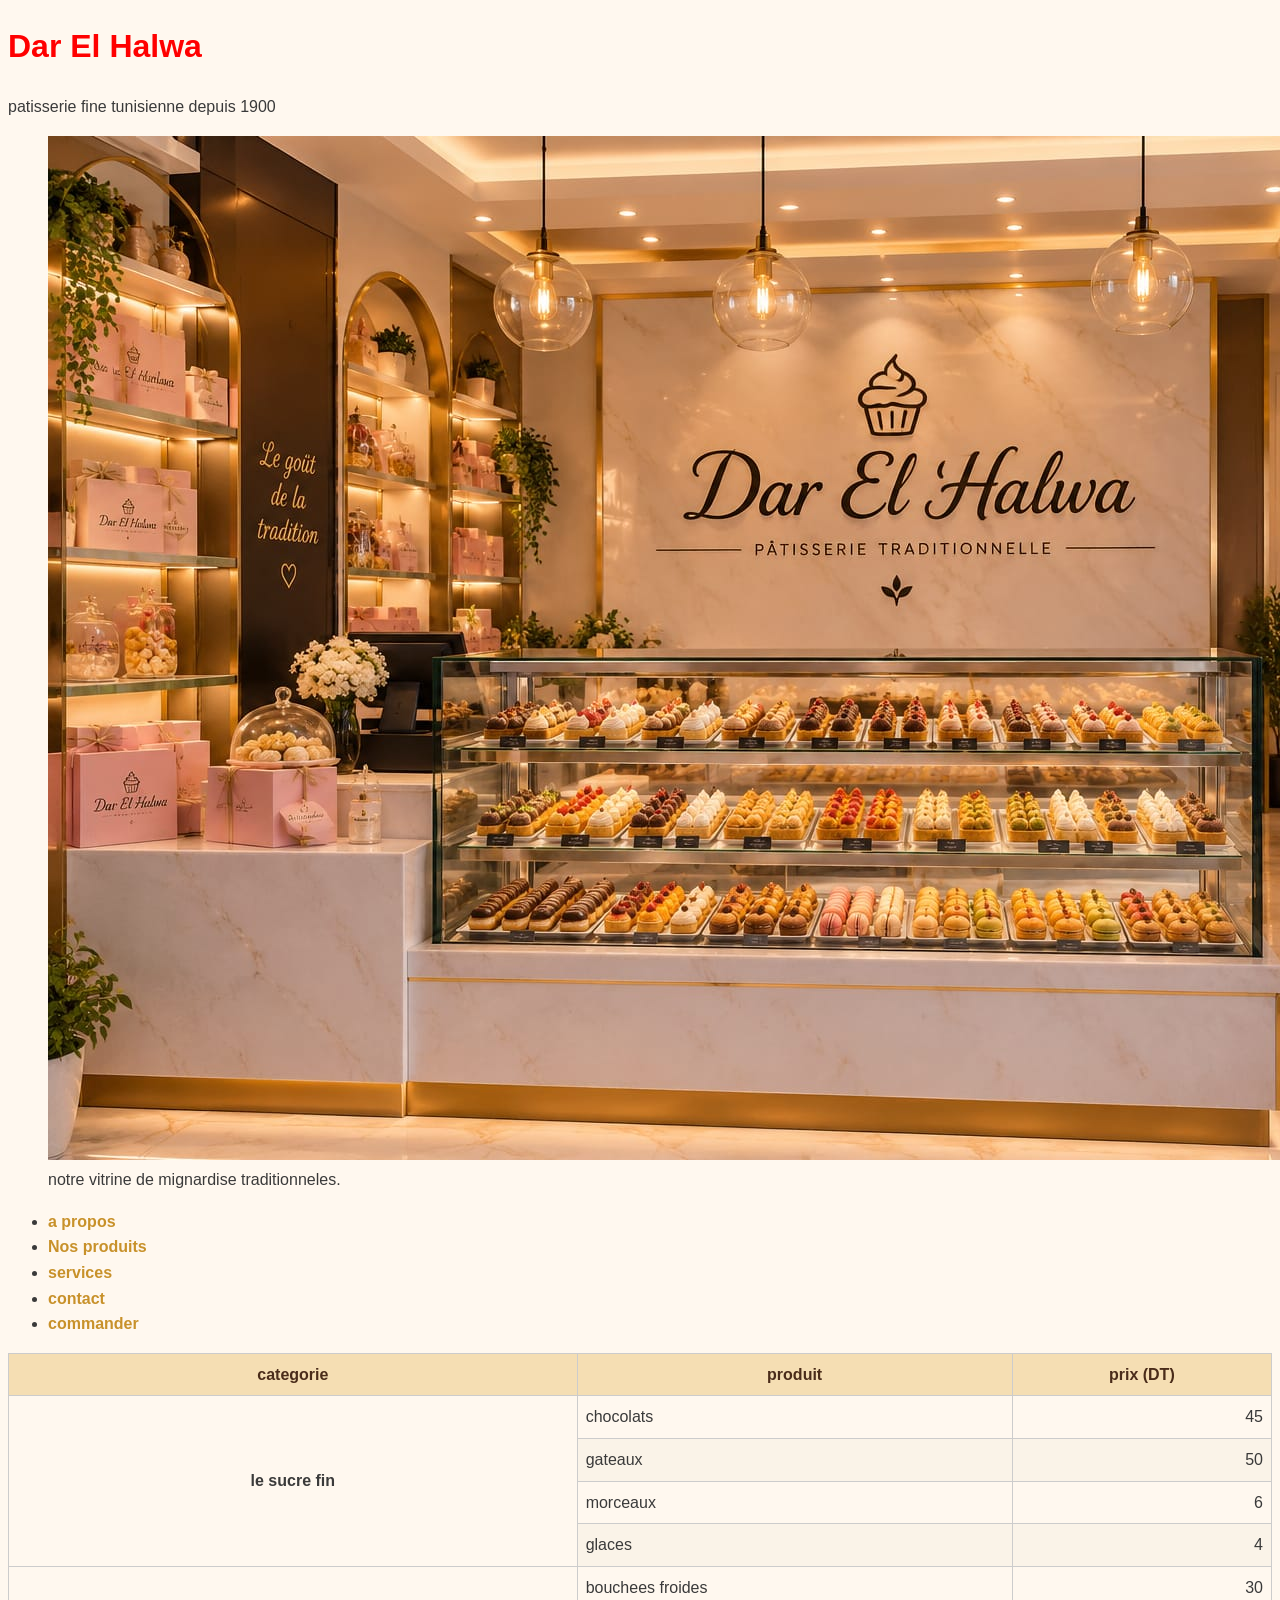
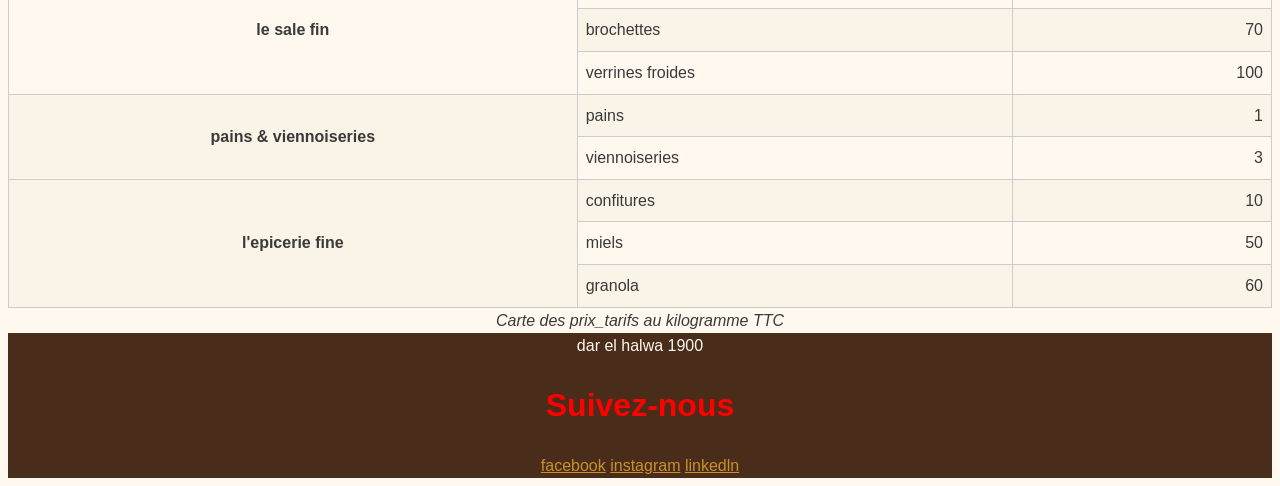
<file: carte.html>
<!DOCTYPE html>
<html lang="fr">
<head>
    <meta charset="UTF-8">
    <meta name="viewport" content="width=device-width, initial-scale=1.0">
    <title>Dar El Halwa - Patisserie fine tunisienne</title>
    <link rel="stylesheet" href="css/style.css">
</head>
<body>
    <h1>Dar El Halwa</h1>
    <header>patisserie fine tunisienne depuis 1900 </header>
       <figure>
        <img src="image/patisserie.jpg" alt="vitrine moderne de la patisserie dar el halwa">
        <figcaption>notre vitrine de mignardise traditionneles.</figcaption> 
       </figure>
    <nav id="sommaire">
    <ul>
        <li><a href="index.html#apropos">a propos</a></li>
        <li><a href="index.html#nosproduits">Nos produits</a></li>
        <li><a href="index.html#services">services</a></li>
        <li><a href="index.html#contact">contact</a></li>
        <li><a href="index.html#commander">commander</a></li>
    </ul>
    </nav>
    <main>
        <table border="1">
            <caption>Carte des prix_tarifs au kilogramme TTC</caption>
            <thead>
                <tr>
                    <th scope="col">categorie</th>
                    <th scope="col">produit</th>
                    <th scope="col">prix (DT)</th>
                </tr>
            </thead>
            <tbody>
                <tr>
                    <th scope="rowgroup" rowspan="4">le sucre fin</th>
                    <td>chocolats</td>
                    <td>45</td>
                </tr>
                <tr>
                    <td>gateaux</td>
                    <td>50</td>
                </tr>
                <tr>
                    <td>morceaux</td>
                    <td>6</td>
                </tr>
                <tr>
                    <td>glaces</td>
                    <td>4</td>
                </tr>
                <tr>
                    <th scope="rowgroup" rowspan="3">le sale fin</th>
                    <td>bouchees froides</td>
                    <td>30</td>
                </tr>
                <tr>
                    <td>brochettes</td>
                    <td>70</td>
                </tr>
                <tr>
                    <td>verrines froides</td>
                    <td>100</td>
                </tr>
                <tr>
                    <th scope="rowgroup" rowspan="2">pains & viennoiseries</th>
                    <td>pains</td>
                    <td>1</td>
                </tr>
                <tr>
                    <td>viennoiseries</td>
                    <td>3</td>
                </tr>
                <tr>
                    <th scope="rowgroup" rowspan="3">l'epicerie fine</th>
                    <td>confitures</td>
                    <td>10</td>
                </tr>
                <tr>
                    <td>miels</td>
                    <td>50</td>
                </tr>
                <tr>
                    <td>granola</td>
                    <td>60</td>
                </tr>
            </tbody>
        </table>
                
    </main>
    <footer>
        dar el halwa 1900
        <h1>Suivez-nous</h1>
        <a href="https://www.facebook.com/darelhalwa" target="-blank" rel="noopener">facebook</a>
        <a href="https://www.instagram.com/darelhalwa" target="-blank" rel="noopener">instagram</a>
        <a href="https://www.linkedin.com/company/darelhalwa" target="-blank" rel="noopener">linkedln</a>
     </footer>

</body>
</html>
</file>
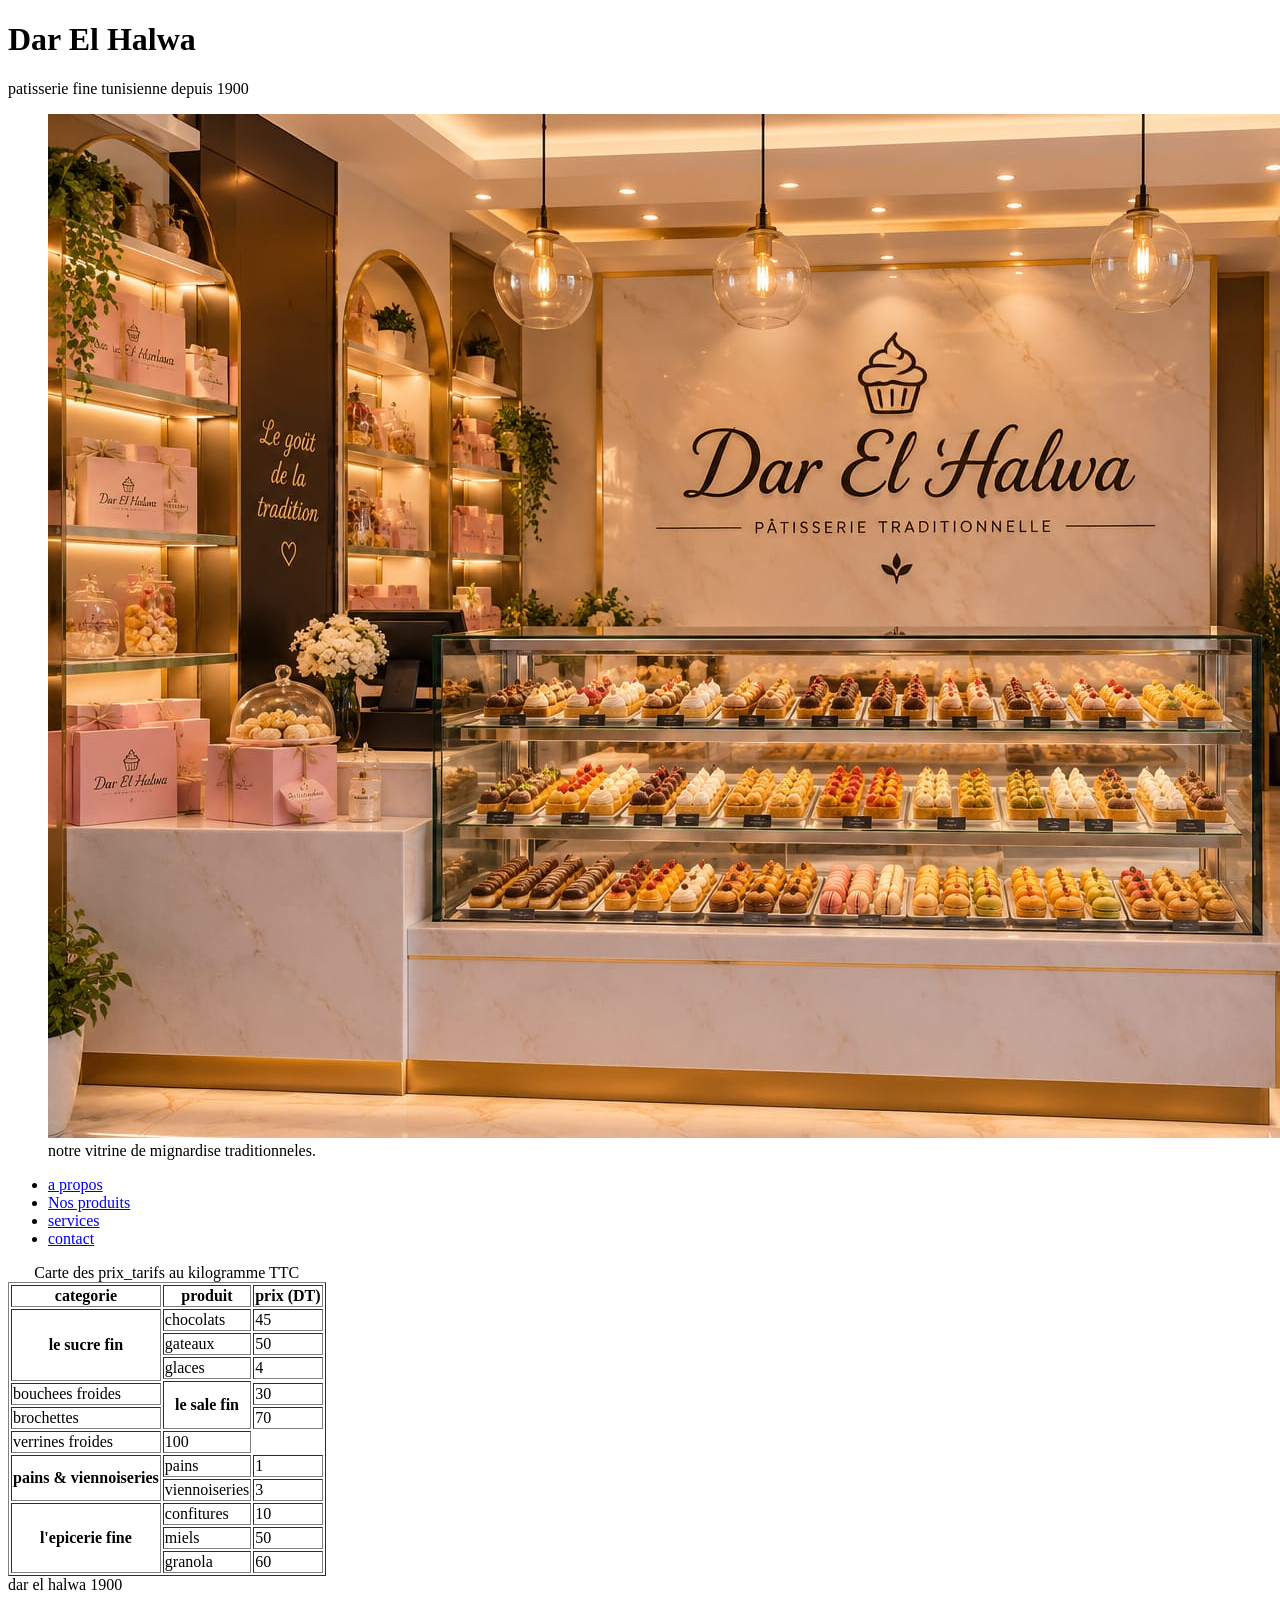
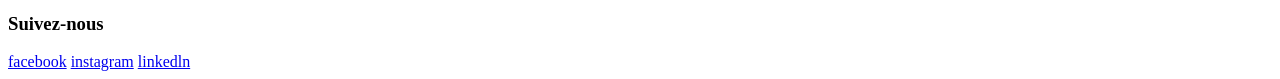
<file: catre.html>
<!DOCTYPE html>
<html lang="fr">
<head>
    <meta charset="UTF-8">
    <meta name="viewport" content="width=device-width, initial-scale=1.0">
    <title>Dar El Halwa - Patisserie fine tunisienne</title>
</head>
<body>
    <h1>Dar El Halwa</h1>
    <header>patisserie fine tunisienne depuis 1900 </header>
       <figure>
        <img src="image/patisserie.jpg" alt="vitrine moderne de la patisserie dar el halwa"
        <figcaption>notre vitrine de mignardise traditionneles.</figcaption> 
       </figure>
    <nav id=""sommaire">
    <ul>
        <li><a href="index.html#apropos">a propos</a></li>
        <li><a href="index.html#nosproduits">Nos produits</a></li>
        <li><a href="index.html#services">services</a></li>
        <li><a href="index.html#contact">contact</a></li>
    </ul>
    </nav>
    <main>
        <table border="1">
            <caption>Carte des prix_tarifs au kilogramme TTC</caption>
            <thead>
                <tr>
                    <th scope="col">categorie</th>
                    <th scope="col">produit</th>
                    <th scope="col">prix (DT)</th>
                </tr>
            </thead>
            <tbody>
                <tr>
                    <th scope="rowgroup"rowspan="4">le sucre fin</th>
                    <td>chocolats</td>
                    <td>45</td>
                </tr>
                <tr>
                    <td>gateaux</td>
                    <td>50</td>
                </tr>
                <tr>
                    <td>glaces</td>
                    <td>4</td>
                </tr>
                <tr>
                    <th scope="rowgroup" rowspan="3">le sale fin</th>
                </tr>
                <tr>
                    <td>bouchees froides</td>
                    <td>30</td>
                </tr>
                <tr>
                    <td>brochettes</td>
                    <td>70</td>
                </tr>
                <tr>
                    <td>verrines froides</td>
                    <td>100</td>
                </tr>
                <tr>
                    <th scope="rowsgroup" rowspan="2">pains & viennoiseries</th>
                    <td>pains</td>
                    <td>1</td>
                </tr>
                <tr>
                    <td>viennoiseries</td>
                    <td>3</td>
                </tr>
                <tr>
                    <th scope="rowgroup" rowspan="3">l'epicerie fine</th>
                    <td>confitures</td>
                    <td>10</td>
                </tr>
                <tr>
                    <td>miels</td>
                    <td>50</td>
                </tr>
                <tr>
                    <td>granola</td>
                    <td>60</td>
                </tr>
            </tbody>
        </table>
                
    </main>
    <footer>
        dar el halwa 1900
        <h3>Suivez-nous</h3>
        <a href="https://www.facebook.com/darelhalwa" target="-blank" rel="noopener">facebook</a>
        <a href="https://www.instagram.com/darelhalwa" target="-blank" rel="noopener">instagram</a>
        <a href="https://www.linkedin.com/company/darelhalwa" target="-blank" rel="noopener">linkedln</a>
     </footer>

</body>
</html>
</file>
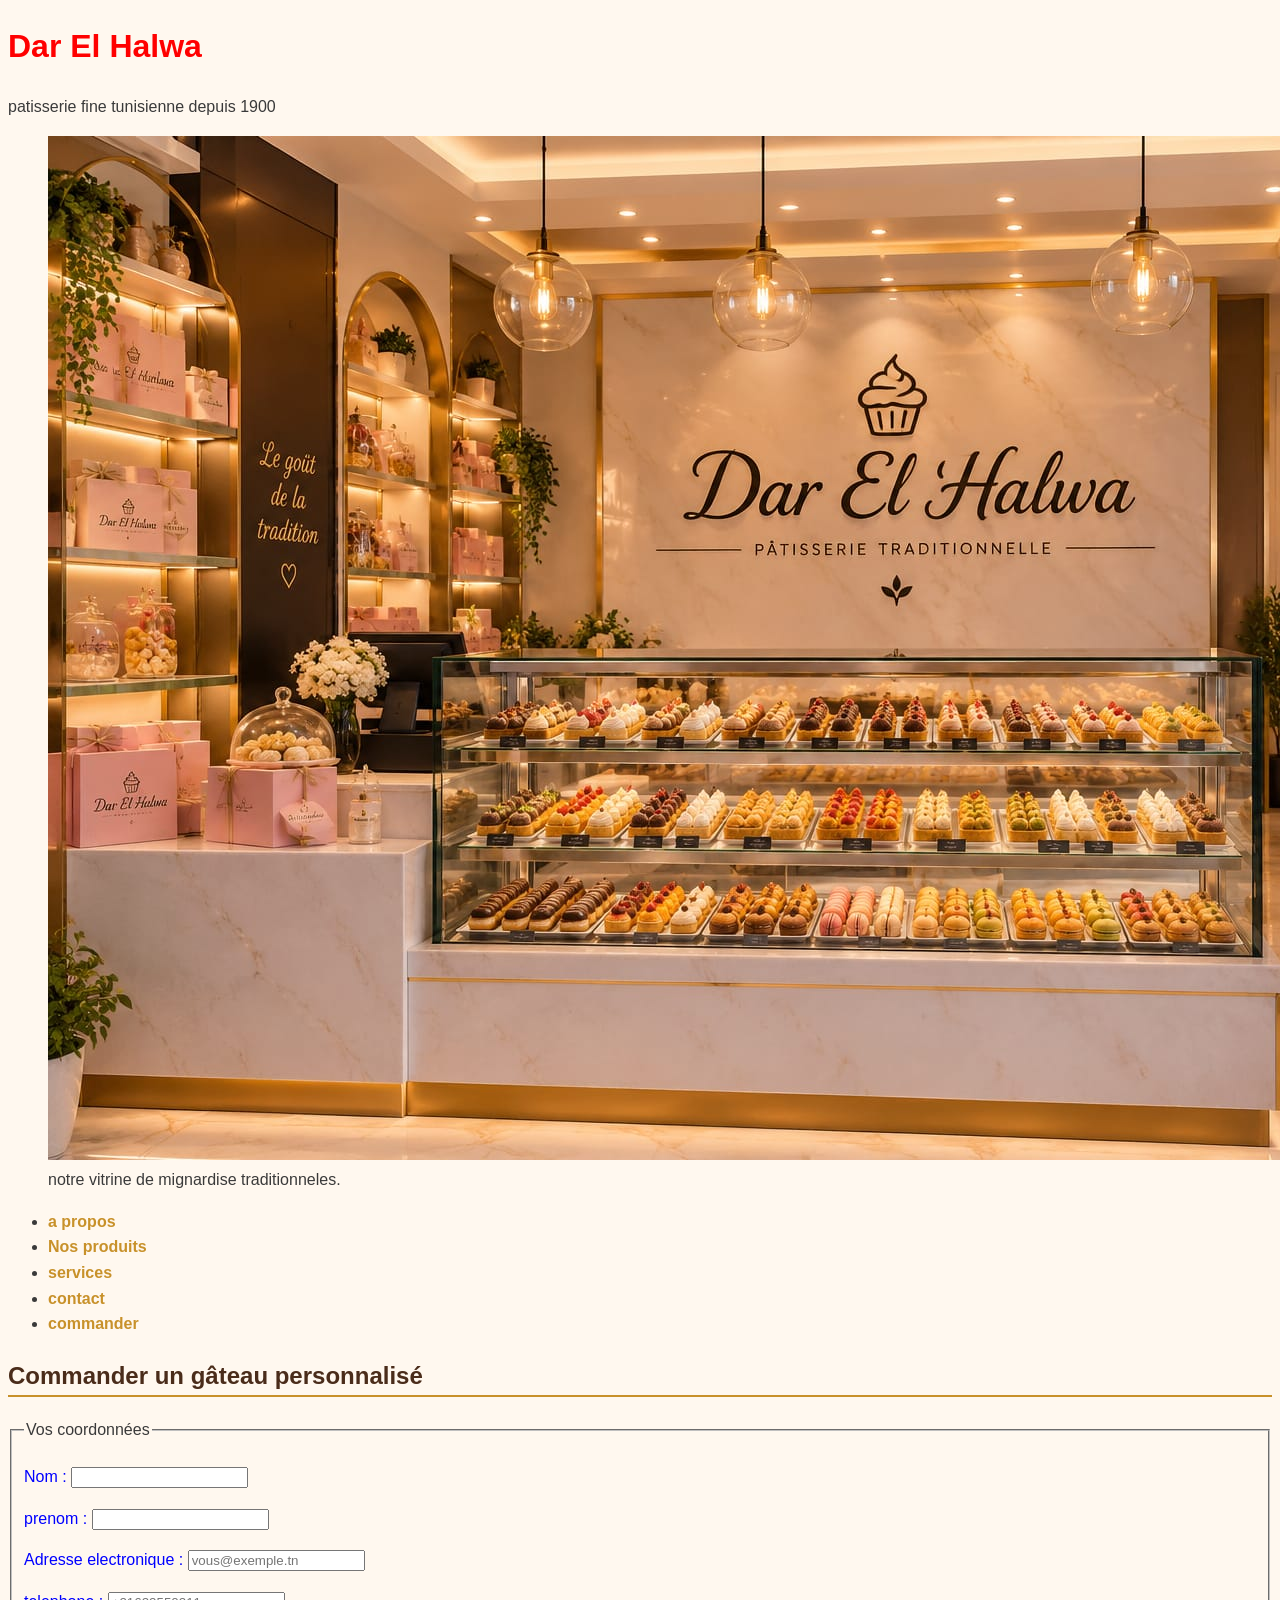
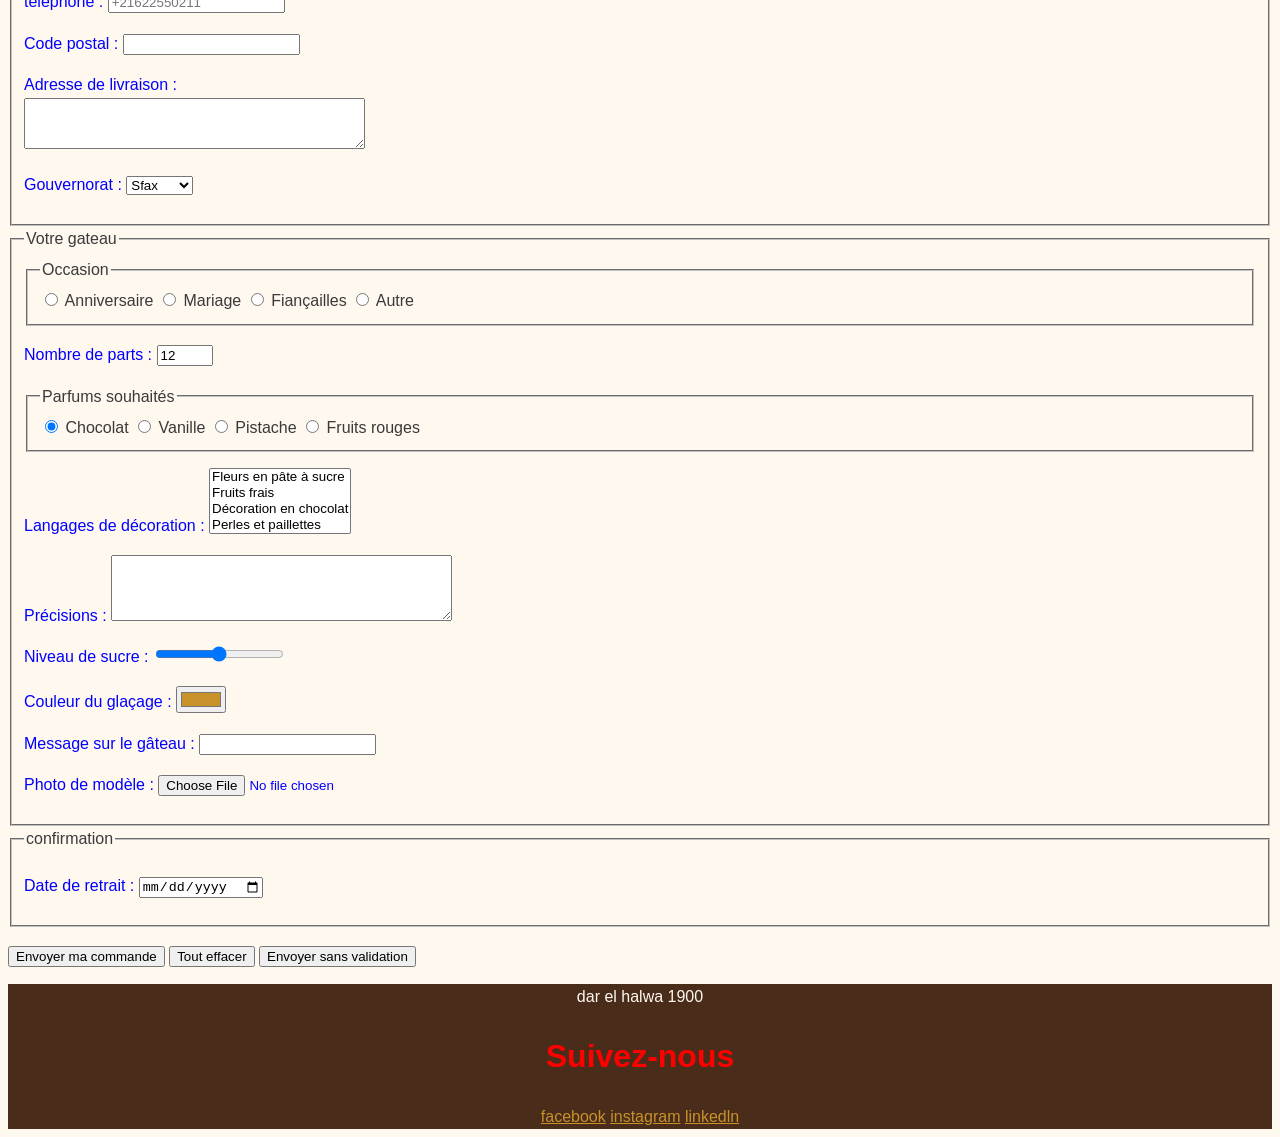
<file: commande.html>
<!DOCTYPE html>
<html lang="fr">
<head>
    <meta charset="UTF-8">
    <meta name="viewport" content="width=device-width, initial-scale=1.0">
    <title>Dar El Halwa - Patisserie fine tunisienne</title>
    <link rel="stylesheet" href="css/style.css">
</head>
<body>
    <h1>Dar El Halwa</h1>
    <header>patisserie fine tunisienne depuis 1900 </header>
       <figure>
        <img src="image/patisserie.jpg" alt="vitrine moderne de la patisserie dar el halwa">
        <figcaption>notre vitrine de mignardise traditionneles.</figcaption> 
       </figure>
    <nav id="sommaire">
    <ul>
        <li><a href="index.html#apropos">a propos</a></li>
        <li><a href="index.html#nosproduits">Nos produits</a></li>
        <li><a href="index.html#services">services</a></li>
        <li><a href="index.html#contact">contact</a></li>
        <li><a href="index.html#commander">commander</a></li>
    </ul>
    </nav>
    <main>
        <h2>Commander un gâteau personnalisé</h2>
        <form action="traitement.php" method="post">
            <fieldset>
                <legend>Vos coordonnées</legend>
                <p>
                    <label for="nom">Nom :</label>
                    <input type="text" id="nom" name="nom" minlength="2" required>
                </p>
                <p>
                    <label for="prenom">prenom :</label>
                    <input type="text" id="prenom" name="prenom" minlength="2" required>
                </p>
                <p>
                    <label for="email" >Adresse electronique : </label>
                    <input type="email" id="email" name="email" placeholder="vous@exemple.tn" required>
                </p>
                <p>
                    <label for="telephone">telephone :</label>
                    <input type="tel" id="telephone" name="telephone" pattern="\+216[2459],[0-9]{7}" title="+216 suivi de 8 chiffres" placeholder="+21622550211" required>
                </p>
                <p>
                    <label for="code_postal">Code postal :</label>
                    <input type="text" id="code_postal"
                    name="code_postal"
                    pattern="[0-9]{4}"
                    title="Entrez exactement 4 chiffres"
                    required>
                </p>
                <p>
                    <label for="adresse">Adresse de livraison :</label><br>
                    <textarea id="adresse" name="adresse"
                     rows="3" cols="40" required></textarea>
                </p>
                <p>
                    <label for="gouvernorat">Gouvernorat :</label>
                    <select id="gouvernorat" name="gouvernorat">
                        <option value="Sfax" selected>Sfax</option>
                        <option value="Tunis">Tunis</option>
                        <option value="Sousse">Sousse</option>
                        <option value="Gabes">Gabès</option>
                        <option value="Autre">Autre</option>
                    </select>
                </p>
            </fieldset>
            <fieldset>
                <legend>Votre gateau</legend>
                <fieldset>
                    <legend>Occasion</legend> <input type="radio" id="occ-anniv" name="occasion" value="anniversaire" required>
                    <label for="occ-anniv">Anniversaire</label>
                    <input type="radio" id="occ-mariage" name="occasion" value="mariage">
                    <label for="occ-mariage">Mariage</label>
                    <input type="radio" id="occ-fiancailles" name="occasion" value="fiancailles">
                    <label for="occ-fiancailles">Fiançailles</label>
                    <input type="radio" id="occ-autre" name="occasion" value="autre">
                    <label for="occ-autre">Autre</label>
                </fieldset>
                
                <p> 
                    <label for="parts">Nombre de parts :</label>
                    <input type="number" id="parts" name="parts" min="6" max="100" step="2" value="12" required>
                </p>
                <fieldset>
                    <legend>Parfums souhaités</legend>
                    <input type="radio" id="parfum-chocolat" name="parfums[]" value="chocolat" checked>
                    <label for="parfum-chocolat">Chocolat</label>
                    <input type="radio" id="parfum-vanille" name="parfums[]" value="vanille">
                    <label for="parfum-vanille">Vanille</label>
                    <input type="radio" id="parfum-pistache" name="parfums[]" value="pistache">
                    <label for="parfum-pistache">Pistache</label>
                    <input type="radio" id="parfum-fruits" name="parfums[]" value="fruits-rouges">
                    <label for="parfum-fruits">Fruits rouges</label>
                </fieldset>
                 <p>
                    <label for="decors">Langages de décoration :</label>
                    <select multiple size="4" id="decors" name="decors[]">
                        <option value="fleurs">Fleurs en pâte à sucre</option>
                        <option value="fruits">Fruits frais</option>
                        <option value="chocolat">Décoration en chocolat</option>
                        <option value="perles">Perles et paillettes</option>
                    </select>
                </p>
                <p>
                    <label for="precisions">Précisions :</label>
                    <textarea id="precisions" name="precisions"
                    rows="4" cols="40" maxlength="200">
                    </textarea>
                </p>
                <p>
                    <label for="sucre">Niveau de sucre :</label>
                    <input type="range" id="sucre" name="sucre" min="0" max="10" step="1" value="5">
                </p>
                <p>
                    <label for="couleur">Couleur du glaçage :</label>
                    <input type="color" id="couleur" name="couleur" value="#c8912a">
                </p>
                <p>
                    <label for="message">Message sur le gâteau :</label>
                    <input type="text" id="message" name="message" maxlength="30">
                </p>
                <p>
                    <label for="photo">Photo de modèle :</label>
                    <input type="file" id="photo" name="photo" accept="image/*">
                </p>


            </fieldset>
            <fieldset>
                <legend>confirmation</legend>
                <p> 
                    <label for="date_retrait">Date de retrait :</label>
                    <input type="date" id="date_retrait" name="date_retrait" min="2026-09-01" required>
                </p>
                
            </fieldset>
            
            <p>
                <button type="submit">Envoyer ma commande</button>
                <button type="reset">Tout effacer</button>
                <button type="submit" formnovalidate>Envoyer sans validation</button>
            </p>
        </form>
            
                
    </main>
    <footer>
        dar el halwa 1900
        <h1>Suivez-nous</h1>
        <a href="https://www.facebook.com/darelhalwa" target="-blank" rel="noopener">facebook</a>
        <a href="https://www.instagram.com/darelhalwa" target="-blank" rel="noopener">instagram</a>
        <a href="https://www.linkedin.com/company/darelhalwa" target="-blank" rel="noopener">linkedln</a>
     </footer>

</body>
</html>
</file>
<file: css/style.css>
*, *::before, *::after {
box-sizing: border-box;
}
:root {
--miel: #c8912a;
--chocolat: #4a2c1a;
--creme: #fff8ef;
--pistache: #6b8e4e;
--gris-texte: #3a3a3a;
--espace: 1rem;
}
body {
    background-color: var(--creme);
    color: var(--gris-texte);
    font-family: Arial, Helvetica, sans-serif;
    font-size: 1rem;
    line-height: 1.6;
}
/*style css*/
h1 { color: blue;}
h2 {
    color: var(--chocolat);
    border-bottom: 2px solid var(--miel);
}

nav a {
    text-decoration: none;
    color: var(--chocolat);
    font-weight: bold;
}

/* 3. Les catégories de produits  */
strong {
    color: var(--miel);
}

/* 4. Le pied de page  */
footer {
    background-color: var(--chocolat);
    color: var(--creme);
    text-align: center;
}

/* 5. Les paragraphes ET les éléments de liste  */
p, li {
    line-height: 1.6;
}

/* 6. La section contact  */
#contact {
    background-color: white;
    padding: var(--espace);
}

/* 7. La classe mise-en-avant  */
.mise-en-avant {
    font-size: larger;
    font-style: italic;
}
/* États des liens */

a:link {
    color: var(--miel);
}
a:visited {
    color: var(--pistache);
}
a:hover {
    text-decoration: underline;
    color: var(--chocolat);

}
a:active {
    color: var(--chocolat);
}
.carte-info {
    width: 400px;
    padding: 20px;
    border: 2px solid var(--miel);
    margin: 30px;
}

/* Typographie du tableau */
table {
    border-collapse: collapse;
    width: 100%;
}

thead {
    background-color: #f5deb3;
    color: var(--chocolat);
}

th, td {
    border: 1px solid #ccc;
    padding: 8px;
}


tbody tr td:last-child {
    text-align: right;
}


tbody tr:nth-child(even) {
    background-color: #faf3e8;
}


caption {
    caption-side: bottom;
    font-style: italic;
}
h1 {
    color:red;
}
p {
    color:green;
}
main p {
    color: blue;
}
.mise-en-avant {
    color red;
}
.back-to-top {
    position: fixed;
    bottom: 20px;
    right: 20px;
    background-color: var(--pistache);
    color: rgb(93, 30, 30);
    text-decoration: none;
    font-size: 25px;
    width: 45px;
    height: 45px;
    border-radius: 50%;
    display: flex;
    justify-content: center;
    align-items: center;
}
</file>
